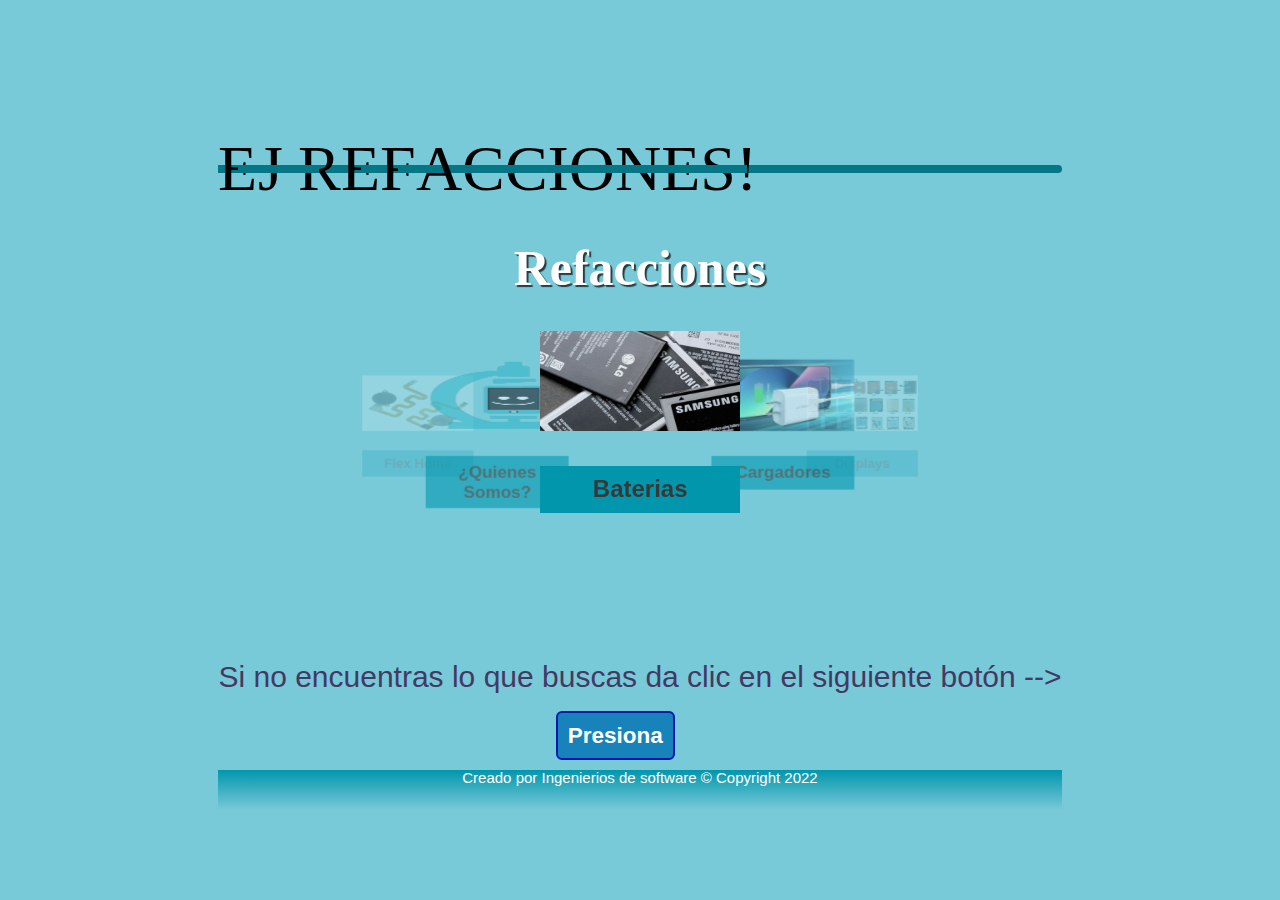
<file: index.html>
<!DOCTYPE html5>
<html lang="es">
    <title>EJ Catalogo Online</title>
<head>
    <meta charset="UTF-8">
    <meta http-equiv="X-UA-Compatible" content="IE=edge">
    <meta name="viewport" content="width=device-width, initial-scale=1.0">
    <title>Document</title>
    <link rel="stylesheet" href="https://cdnjs.cloudflare.com/ajax/libs/materialize/1.0.0/css/materialize.min.css">
    <link rel="stylesheet" href="./CSS/app.css">
</head>
<header>
    
    <h1 role="img" aria-label="EJ REFACCIONES"><span class="letter">E</span><span class="letter">J</span><span class="letter rev"> </span><span class="letter rev">R</span><span class="letter">E</span><span class="letter">F</span><span class="letter rev">A</span>C</span><span class="letter rev">C</span>I</span>O</span>N</span>E</span>S</span><span class="letter rev">!</span>
    </h1>
    </h1>
    </h1>
  </header>

<body>
 <header>
    
    <div class="container">
        <div class="row">
            <div class="col s12">
                <div class="carousel center-align">
                    <h2 class="subtitulo">Refacciones</h2>
                    <div class="carousel-item">     
                        <img src="./images/baterias.jpg" alt="Baterias">
                        <a href="/Baterias.html"> <h2>Baterias</h2> </a>
                    </div>
                    <div class="carousel-item">
                        <img src="./images/cargadores.jpeg" alt="Cargadores">
                        <a href="/cargadores.html"> <h2>Cargadores</h2> </a>
                    </div>
                    <div class="carousel-item">
                        <img src="./images/Displays.jpg" alt="Display">
                        <a href="/displays.html"> <h2>Displays</h2> </a>
                    </div>
                    <div class="carousel-item">
                        <img src="./images/centrosdecarga.jpeg" alt="Centros de carga">
                        <a href="/CentroDeCarga.html"> <h2>Centros de carga</h2> </a>                  
                    </div>
                    <div class="carousel-item">
                        <img src="./images/flex.webp" alt="FlexHome">
                        <a href="/flexHome.html"> <h2>Flex Home</h2> </a>    
                    </div>
                    <div class="carousel-item">
                        <img src="./images/logo.png" alt="Detalles Empresa">
                        <a href="/detallesEmpresa.html"> <h2>¿Quienes Somos?</h2> </a> 
                    </div>
                </div>
            </div>
        </div>
    </div>

    <h3> Si no encuentras lo que buscas da clic en el siguiente botón --></h3>
    <a href="/Formulario.html"> <button>Presiona</button> </a> 

    <div id="footer">
        <h5>Creado por Ingenierios de software &copy; Copyright 2022</h5>
    </div>

    <script src="https://cdnjs.cloudflare.com/ajax/libs/materialize/1.0.0/js/materialize.min.js"></script>
    <script src="./main.js"></script>
</body>
</html>
</file>
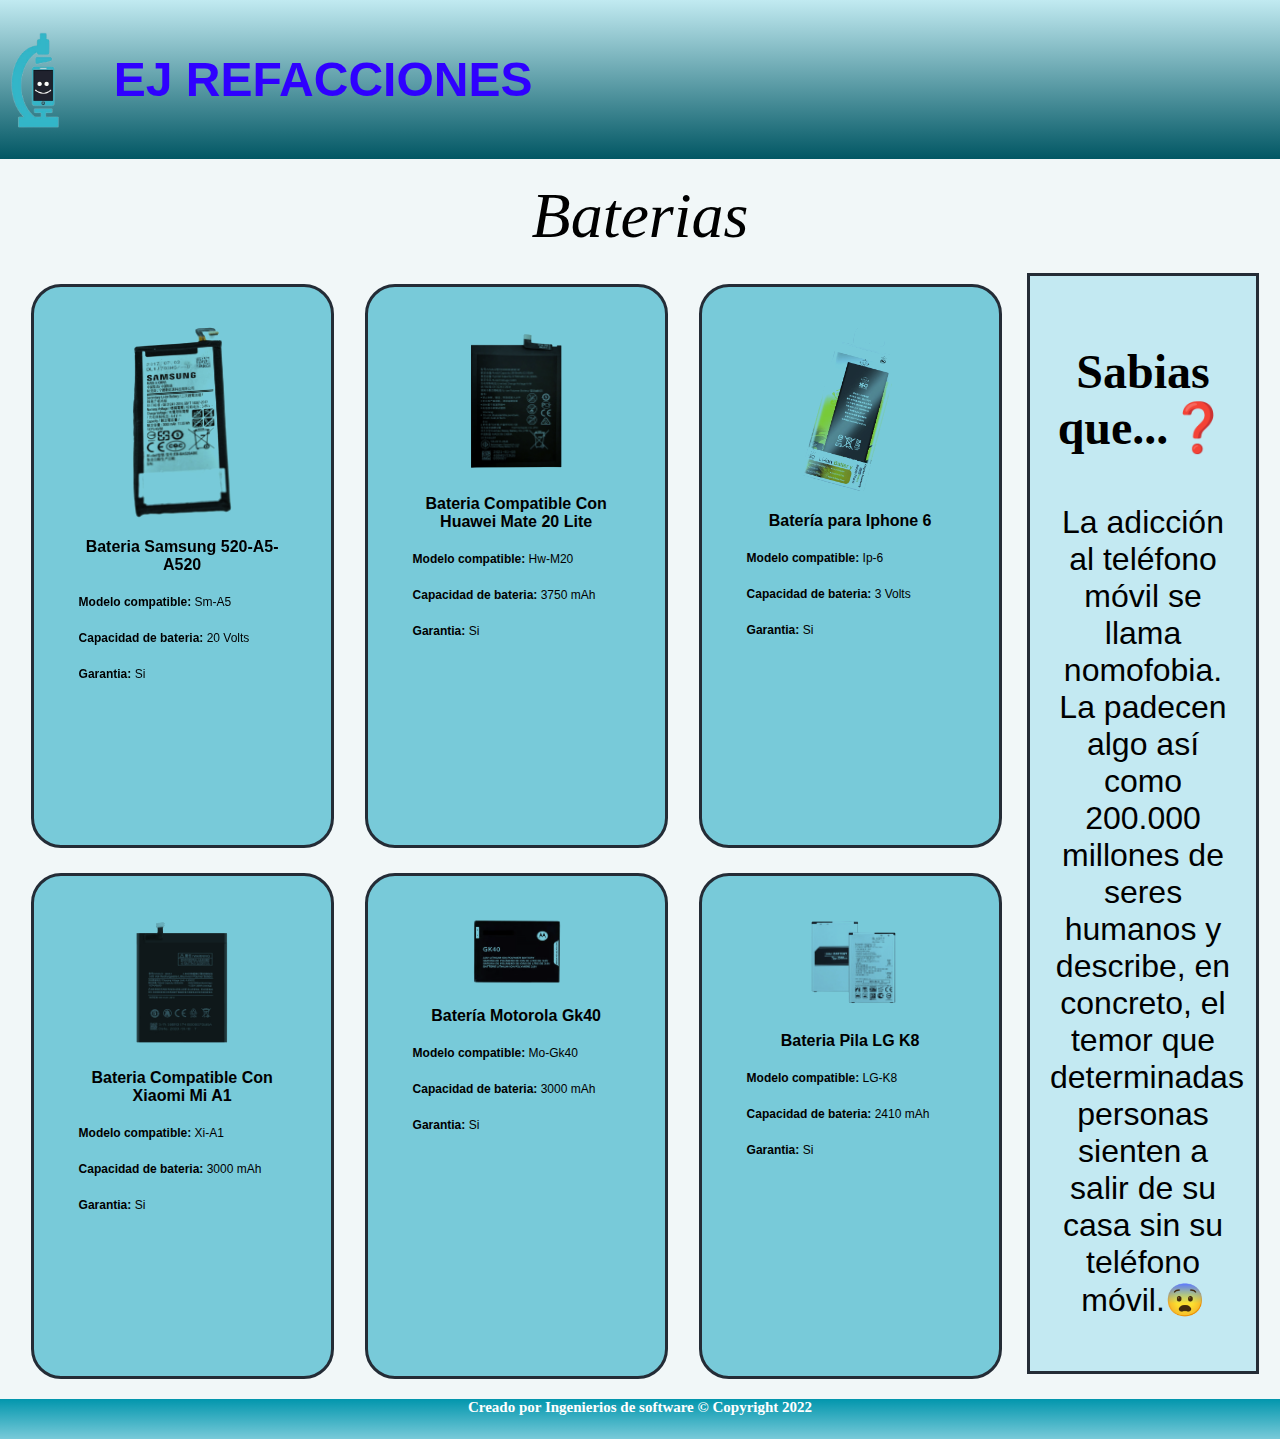
<file: Baterias.html>
<!DOCTYPE html>
<html lang="es">
    <title>Baterias</title>
<head>
    <meta charset="UTF-8">
    <meta http-equiv="X-UA-Compatible" content="IE=edge">
    <meta name="viewport" content="width=device-width, initial-scale=1.0">
    <title>Document</title>
    <link rel="stylesheet" href="./CSS/diseño.css">
    <meta name="viewport" content="widht=device-width, user-scalabre=no, initial-scale=1.0, maximum-scale=1.0, minimum-scale=1.0">
</head>
<body>
    <header>
        <a href="/index.html" class="logo">
            <img src="./images/logo.png" alt="">
            <h1 class="titulo">EJ REFACCIONES</h1>
        </a>
    </header>
       
    <div class="seccion">Baterias</div>
    <div class="contenido">
        <div class="lista">
            <div class="bloques">
                <div class="capsula-imagen">
                    <img class="quitar-fondo" src="./images/samsung/BateriaSamsung.jpg" alt="">
                    <h3> Bateria Samsung 520-A5-A520</h3>
                </div>
                
                <p><b>Modelo compatible:</b> Sm-A5</p>
                <p><b>Capacidad de bateria:</b> 20 Volts</p>
                <p><b>Garantia:</b> Si</p>
            </div>
            
            <div class="bloques">
                <div class="capsula-imagen">
                    <img class="quitar-fondo" src="./images/huawei/BateriaHuawei.webp" alt="">
                    <h3> Bateria Compatible Con Huawei Mate 20 Lite</h3>
                </div>
                
                <p><b>Modelo compatible:</b> Hw-M20</p>
                <p><b>Capacidad de bateria:</b> 3750 mAh</p>
                <p><b>Garantia:</b> Si</p>
            </div>

            <div class="bloques">
                <div class="capsula-imagen">
                    <img class="quitar-fondo" src="./images/iphone/BateriaIphone.jpg" alt="">
                    <h3> Batería para Iphone 6</h3>
                </div>
                
                <p><b>Modelo compatible:</b> Ip-6</p>
                <p><b>Capacidad de bateria:</b> 3 Volts</p>
                <p><b>Garantia:</b> Si</p>
            </div>

            <div class="bloques">
                <div class="capsula-imagen">
                    <img class="quitar-fondo" src="./images/Xiaomi/BateriaXiaomi.webp" alt="">
                    <h3> Bateria Compatible Con Xiaomi Mi A1</h3>
                </div>
                
                <p><b>Modelo compatible:</b> Xi-A1</p>
                <p><b>Capacidad de bateria:</b> 3000 mAh</p>
                <p><b>Garantia:</b> Si</p>
            </div>

            <div class="bloques">
                <div class="capsula-imagen">
                    <img class="quitar-fondo" src="./images/Motorola/BateriaMotorola.webp" alt="">
                    <h3> Batería Motorola Gk40</h3>
                </div>
                
                <p><b>Modelo compatible:</b> Mo-Gk40</p>
                <p><b>Capacidad de bateria:</b> 3000 mAh</p>
                <p><b>Garantia:</b> Si</p>
            </div>

            <div class="bloques">
                <div class="capsula-imagen">
                    <img class="quitar-fondo" src="./images/LG/BateriaLG.webp" alt="">
                    <h3> Bateria Pila LG K8</h3>
                </div>
                
                <p><b>Modelo compatible:</b> LG-K8</p>
                <p><b>Capacidad de bateria:</b> 2410 mAh</p>
                <p><b>Garantia:</b> Si</p>
            </div>
            
        </div>

        
        <div class="recomendaciones">
            <h3>Sabias que...❓</h3>
            <p> La adicción al teléfono móvil se llama nomofobia. La padecen algo así como 200.000 millones de seres humanos y describe, en concreto, el temor que determinadas personas sienten a salir de su casa sin su teléfono móvil.😨</p>
        </div>
    </div>
    
    <div id="footer">
        <h5>Creado por Ingenierios de software &copy; Copyright 2022</h5>
    </div>
    
</body>
</html>
</file>
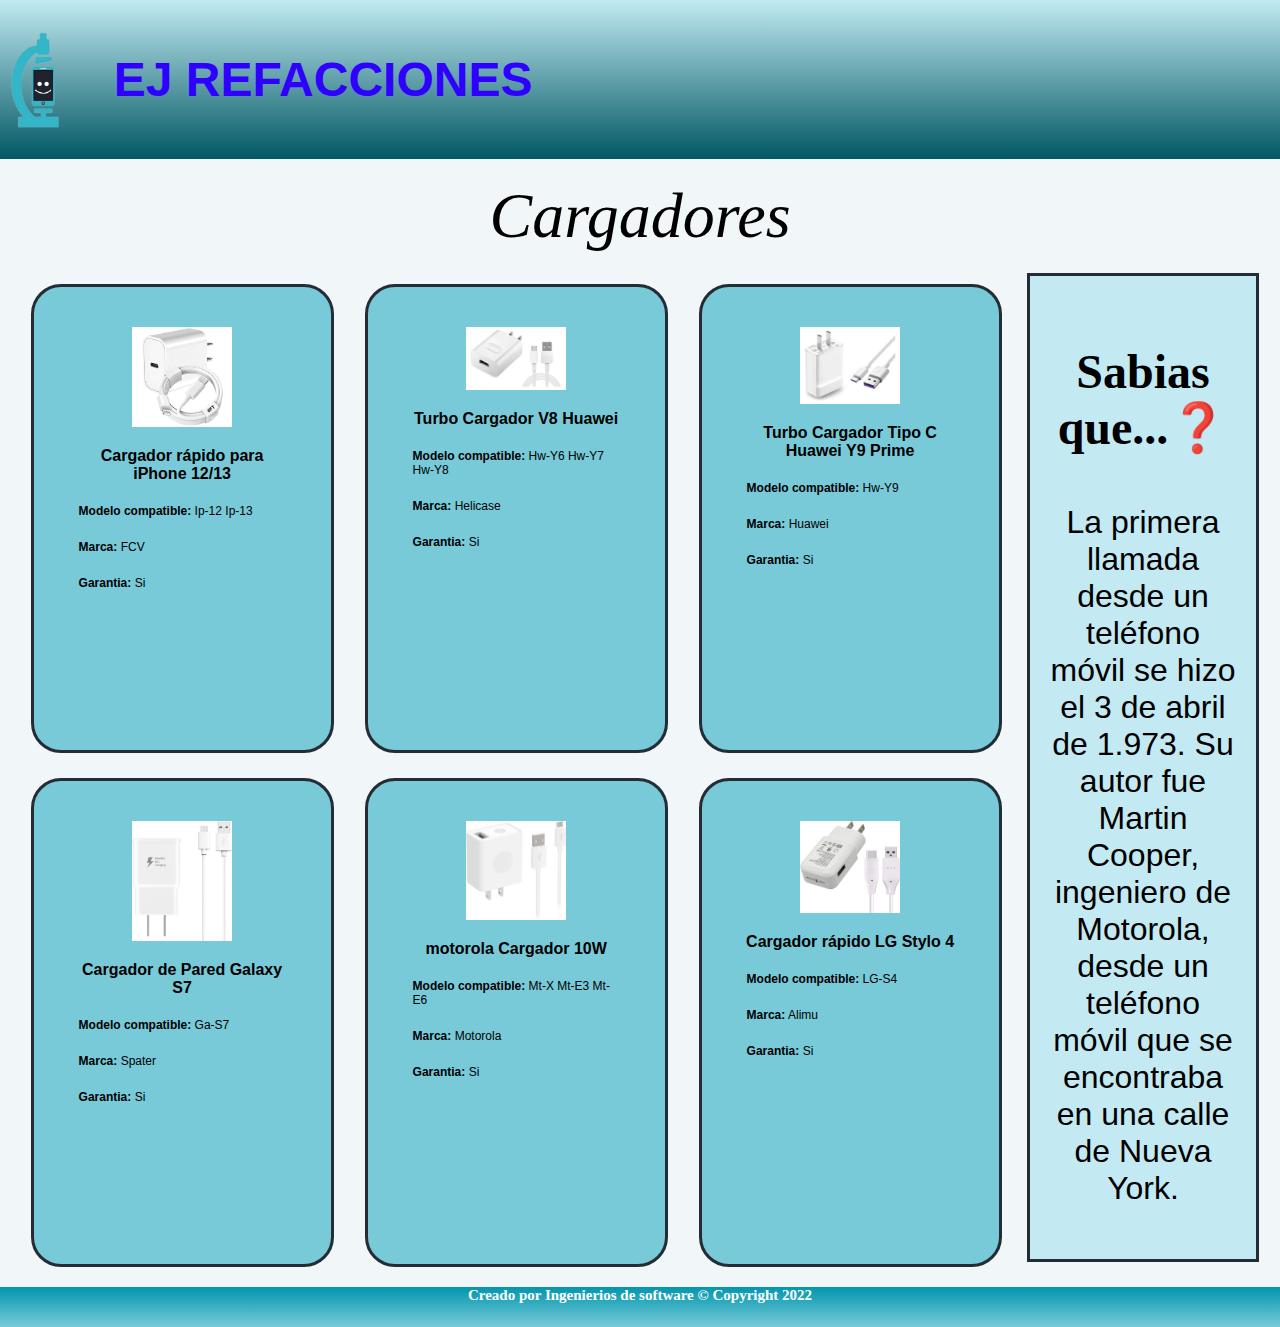
<file: cargadores.html>
<!DOCTYPE html>
<html lang="es">
    <title>EJ Catalogo Online</title>
<head>
    <meta charset="UTF-8">
    <meta http-equiv="X-UA-Compatible" content="IE=edge">
    <meta name="viewport" content="width=device-width, initial-scale=1.0">
    <title>Document</title>
    <link rel="stylesheet" href="./CSS/diseño.css">
    <meta name="viewport" content="widht=device-width, user-scalabre=no, initial-scale=1.0, maximum-scale=1.0, minimum-scale=1.0">

</head>
<body>
    <header>
        <a href="/index.html" class="logo">
            <img src="./images/logo.png" alt="">
            <h1 class="titulo">EJ REFACCIONES</h1>
        </a>
    </header>
     
    <div class="seccion">Cargadores</div>
    <div class="contenido">
        <div class="lista">
            <div class="bloques">
                <div class="capsula-imagen">
                    <img src="./images/iphone/cargadorIphone.jpg" alt="">
                    <h3>Cargador rápido para iPhone 12/13</h3>
                </div>
                
                <p><b>Modelo compatible:</b> Ip-12 Ip-13</p>
                <p><b>Marca:</b> FCV</p>
                <p><b>Garantia:</b> Si</p>
            </div>
            
            <div class="bloques">
                <div class="capsula-imagen">
                    <img src="./images/huawei/CargadorHuawei.webp" alt="">
                    <h3>Turbo Cargador V8 Huawei</h3>
                </div>
                <p><b>Modelo compatible:</b> Hw-Y6 Hw-Y7 Hw-Y8</p>
                <p><b>Marca:</b> Helicase</p>
                <p><b>Garantia:</b> Si</p>
            </div>

            <div class="bloques">
                <div class="capsula-imagen">
                    <img src="./images/huawei/CargadorHuawei1.webp" alt="">
                    <h3>Turbo Cargador Tipo C Huawei Y9 Prime</h3>
                </div>
                <p><b>Modelo compatible:</b> Hw-Y9</p>
                <p><b>Marca:</b> Huawei</p>
                <p><b>Garantia:</b> Si</p>
            </div>

            <div class="bloques">
                <div class="capsula-imagen">
                    <img src="./images/samsung/CargadorSamsung.jpg" alt="">
                    <h3>Cargador de Pared Galaxy S7</h3>
                </div>
                <p><b>Modelo compatible:</b> Ga-S7</p>
                <p><b>Marca:</b> Spater</p>
                <p><b>Garantia:</b> Si</p>
            </div>

            <div class="bloques">
                <div class="capsula-imagen">
                    <img src="./images/Motorola/CargadorMotorola.jpg" alt="">
                    <h3>motorola Cargador 10W</h3>
                </div>
                <p><b>Modelo compatible:</b> Mt-X Mt-E3 Mt-E6</p>
                <p><b>Marca:</b> Motorola</p>
                <p><b>Garantia:</b> Si</p>
            </div>

            <div class="bloques">
                <div class="capsula-imagen">
                    <img src="./images/LG/CargadorLG.jpg" alt="">
                    <h3>Cargador rápido LG Stylo 4</h3>
                </div>
                <p><b>Modelo compatible:</b> LG-S4</p>
                <p><b>Marca:</b> Alimu</p>
                <p><b>Garantia:</b> Si</p>
            </div>
            
        </div>

        
        <div class="recomendaciones">
            <h3>Sabias que...❓</h3>
            <p> La primera llamada desde un teléfono móvil se hizo el 3 de abril de 1.973. Su autor fue Martin Cooper, ingeniero de Motorola, desde un teléfono móvil que se encontraba en una calle de Nueva York.</p>
        </div>
    </div>
    
    <div id="footer">
        <h5>Creado por Ingenierios de software &copy; Copyright 2022</h5>
    </div>
    
</body>
</html>
</file>
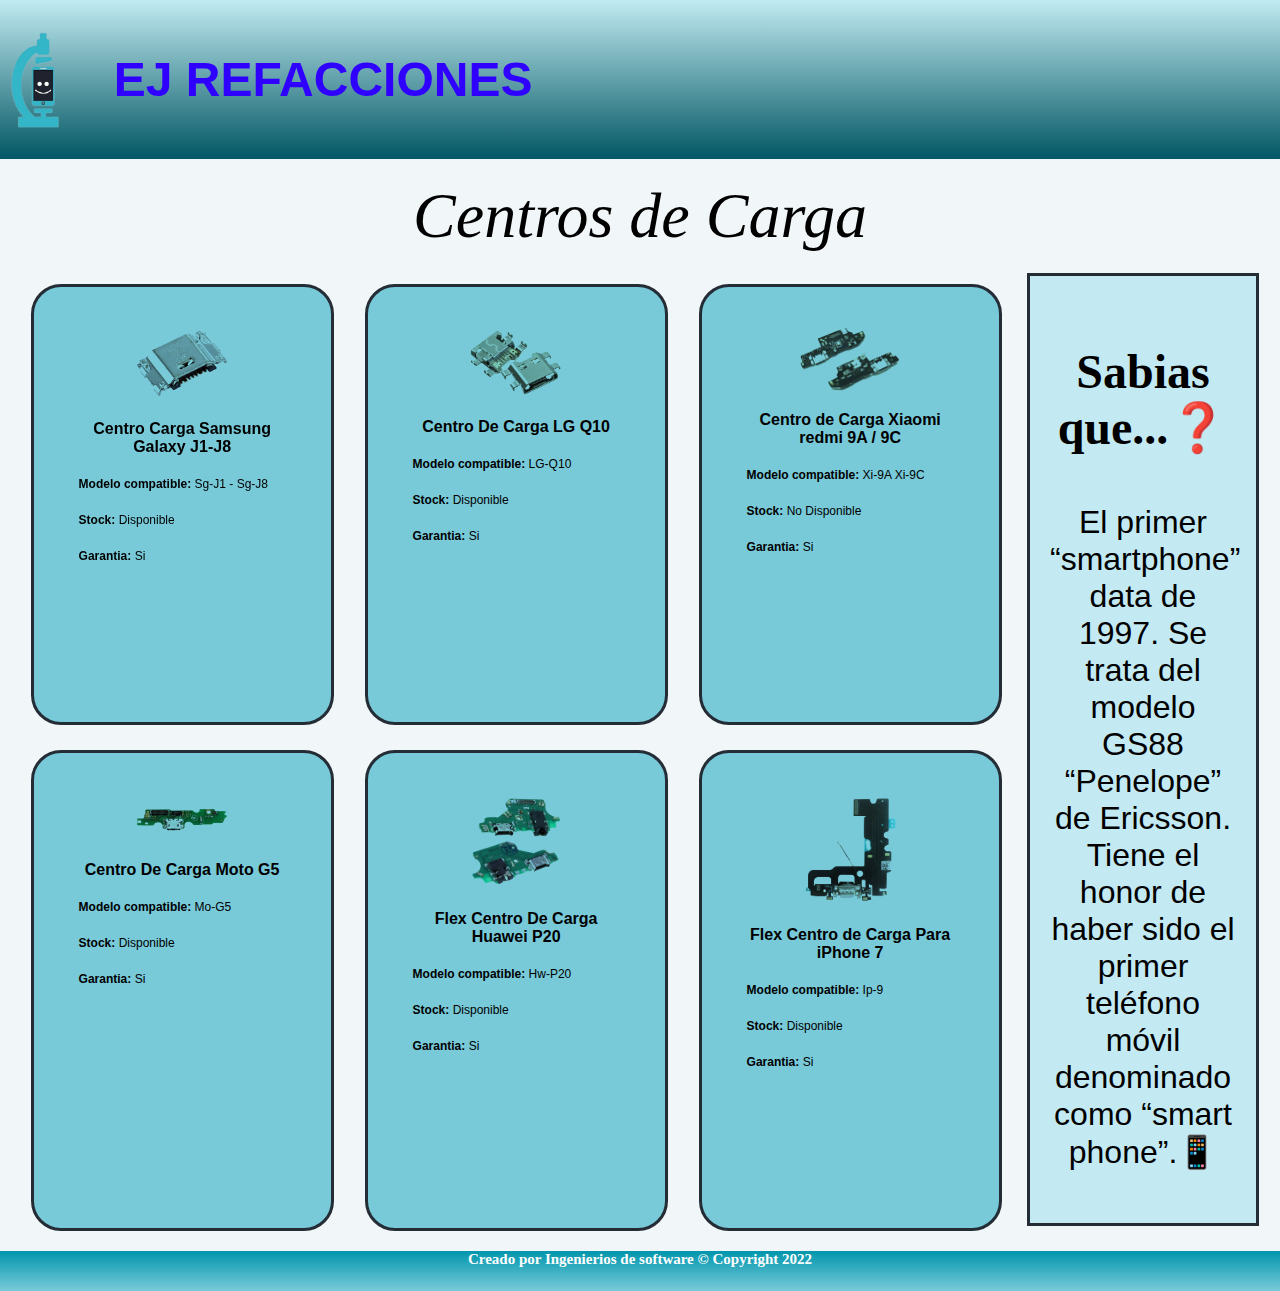
<file: CentroDeCarga.html>
<!DOCTYPE html>
<html lang="es">
    <title>Centro de carga</title>
<head>
    <meta charset="UTF-8">
    <meta http-equiv="X-UA-Compatible" content="IE=edge">
    <meta name="viewport" content="width=device-width, initial-scale=1.0">
    <title>Document</title>
    <link rel="stylesheet" href="./CSS/diseño.css">
    <meta name="viewport" content="widht=device-width, user-scalabre=no, initial-scale=1.0, maximum-scale=1.0, minimum-scale=1.0">

</head>
<body>
    <header>
        <a href="/index.html" class="logo">
            <img src="./images/logo.png" alt="">
            <h1 class="titulo">EJ REFACCIONES</h1>
        </a>
    </header>
    
    <div class="seccion">Centros de Carga</div>
    <div class="contenido">
        <div class="lista">
            <div class="bloques">
                <div class="capsula-imagen">
                    <img class="quitar-fondo" src="./images/samsung/CentrodeCargaSamsung.webp" alt="">
                    <h3>Centro Carga Samsung Galaxy J1-J8</h3>
                </div>
                
                <p><b>Modelo compatible:</b> Sg-J1 - Sg-J8</p>
                <p><b>Stock:</b> Disponible</p>
                <p><b>Garantia:</b> Si</p>
            </div>
            
            <div class="bloques">
                <div class="capsula-imagen">
                    <img class="quitar-fondo" src="./images/LG/CentroDeCargaLG.webp" alt="">
                    <h3>Centro De Carga LG Q10</h3>
                </div>
                <p><b>Modelo compatible:</b> LG-Q10</p>
                <p><b>Stock:</b> Disponible</p>
                <p><b>Garantia:</b> Si</p>
            </div>

            <div class="bloques">
                <div class="capsula-imagen">
                    <img class="quitar-fondo" src="./images/Xiaomi/CentroDeCargaXiaomi.jpg" alt="">
                    <h3>Centro de Carga Xiaomi redmi 9A / 9C</h3>
                </div>
                <p><b>Modelo compatible:</b> Xi-9A Xi-9C</p>
                <p><b>Stock:</b> No Disponible</p>
                <p><b>Garantia:</b> Si</p>
            </div>
            <div class="bloques">
                <div class="capsula-imagen">
                    <img class="quitar-fondo" src="./images/Motorola/CentroDeCargaMotorola.webp" alt="">
                    <h3>Centro De Carga Moto G5</h3>
                </div>
                <p><b>Modelo compatible:</b> Mo-G5</p>
                <p><b>Stock:</b> Disponible</p>
                <p><b>Garantia:</b> Si</p>
            </div>
            <div class="bloques">
                <div class="capsula-imagen">
                    <img class="quitar-fondo" src="./images/huawei/CentroDeCargaHuawei.webp" alt="">
                    <h3>Flex Centro De Carga Huawei P20</h3>
                </div>
                <p><b>Modelo compatible:</b> Hw-P20</p>
                <p><b>Stock:</b> Disponible</p>
                <p><b>Garantia:</b> Si</p>
            </div>
            
            <div class="bloques">
                <div class="capsula-imagen">
                    <img class="quitar-fondo" src="./images/iphone/CentroDeCargaIphone.webp" alt="">
                    <h3>Flex Centro de Carga Para iPhone 7</h3>
                </div>
                <p><b>Modelo compatible:</b> Ip-9</p>
                <p><b>Stock:</b> Disponible</p>
                <p><b>Garantia:</b> Si</p>
            </div>
            
        </div>

        
        <div class="recomendaciones">
            <h3>Sabias que...❓</h3>
            <p> El primer “smartphone” data de 1997. Se trata del modelo GS88 “Penelope” de Ericsson. Tiene el honor de haber sido el primer teléfono móvil denominado como “smart phone”.📱</p>
        </div>
    </div>
    
    <div id="footer">
        <h5>Creado por Ingenierios de software &copy; Copyright 2022</h5>
    </div>
    
</body>
</html>
</file>
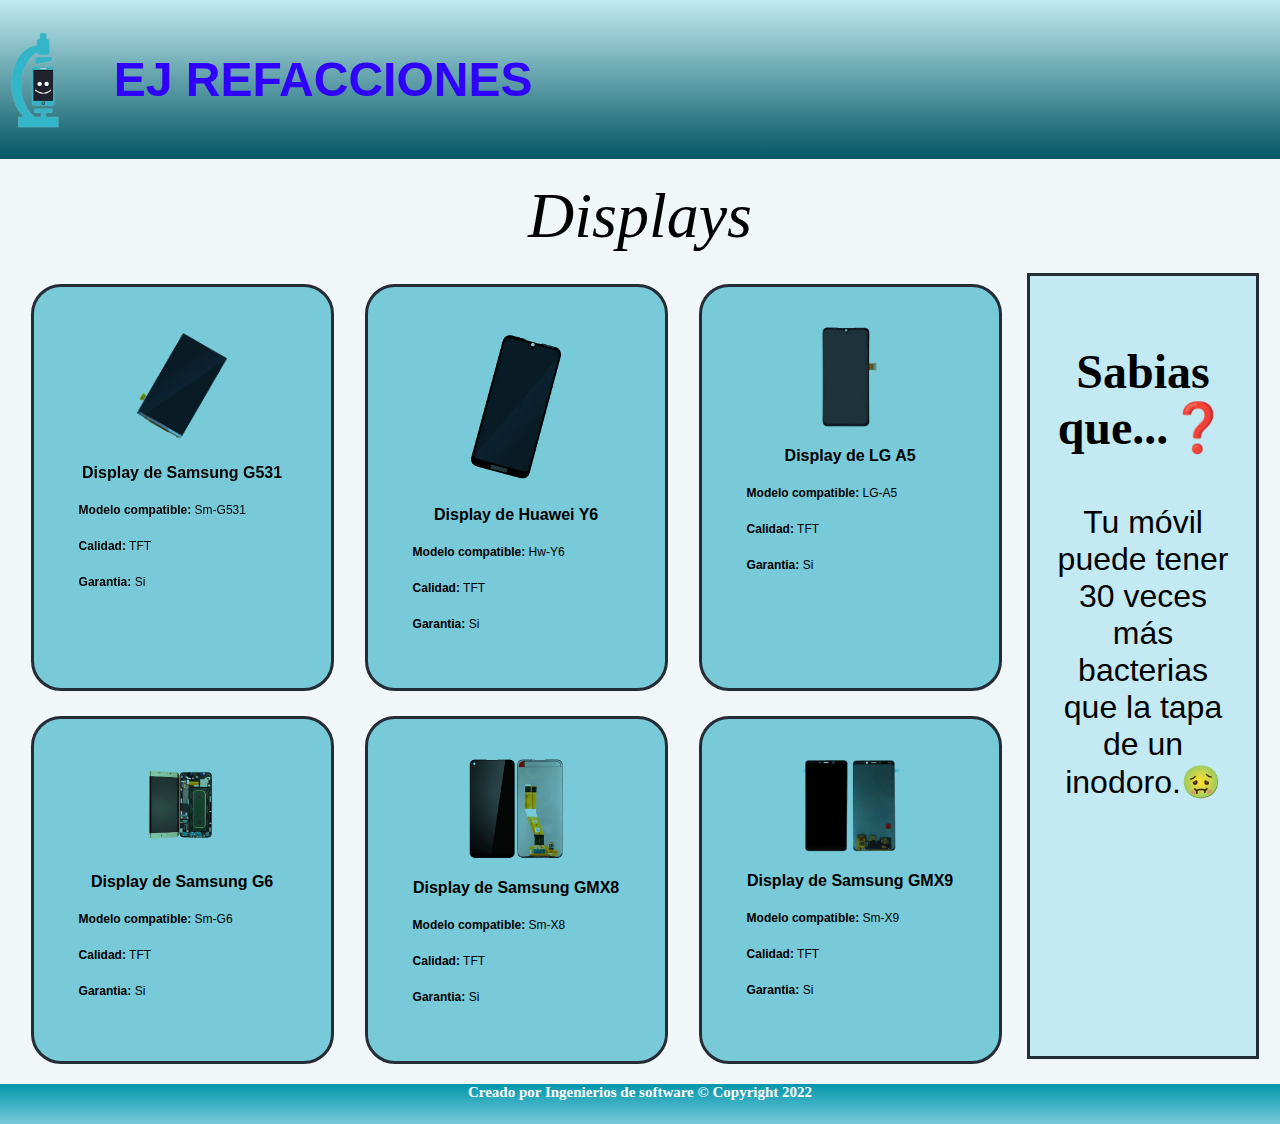
<file: displays.html>
<!DOCTYPE html>
<html lang="es">
    <title>Display</title>
<head>
    <meta charset="UTF-8">
    <meta http-equiv="X-UA-Compatible" content="IE=edge">
    <meta name="viewport" content="width=device-width, initial-scale=1.0">
    <title>Document</title>
    <link rel="stylesheet" href="./CSS/diseño.css">
    <meta name="viewport" content="widht=device-width, user-scalabre=no, initial-scale=1.0, maximum-scale=1.0, minimum-scale=1.0">

</head>
<body>
    <header>
        <a href="/index.html" class="logo">
            <img src="./images/logo.png" alt="">
            <h1 class="titulo">EJ REFACCIONES</h1>
        </a>
    </header>
      
    <div class="seccion">Displays</div>
    <div class="contenido">
        <div class="lista">
            <div class="bloques">
                <div class="capsula-imagen">
                    <img class="quitar-fondo" src="./images/samsung/display.webp" alt="">
                    <h3>Display de Samsung G531</h3>
                </div>
                
                <p><b>Modelo compatible:</b> Sm-G531</p>
                <p><b>Calidad:</b> TFT</p>
                <p><b>Garantia:</b> Si</p>
            </div>
            
            <div class="bloques">
                <div class="capsula-imagen">
                    <img class="quitar-fondo" src="./images/huawei/displayHuawei.webp" alt="">
                    <h3>Display de Huawei Y6</h3>
                </div>
                <p><b>Modelo compatible:</b> Hw-Y6</p>
                <p><b>Calidad:</b> TFT</p>
                <p><b>Garantia:</b> Si</p>
            </div>

            <div class="bloques">
                <div class="capsula-imagen">
                    <img class="quitar-fondo" src="./images/LG/displayLG.jpg" alt="">
                    <h3>Display de LG A5</h3>
                </div>
                <p><b>Modelo compatible:</b> LG-A5</p>
                <p><b>Calidad:</b> TFT</p>
                <p><b>Garantia:</b> Si</p>
            </div>
            <div class="bloques">
                <div class="capsula-imagen">
                    <img class="quitar-fondo" src="./images/samsung/display3.jpg" alt="">
                    <h3>Display de Samsung G6</h3>
                </div>
                <p><b>Modelo compatible:</b> Sm-G6</p>
                <p><b>Calidad:</b> TFT</p>
                <p><b>Garantia:</b> Si</p>
            </div>
            <div class="bloques">
                <div class="capsula-imagen">
                    <img class="quitar-fondo" src="./images/samsung/display2.webp" alt="">
                    <h3>Display de Samsung GMX8</h3>
                </div>
                <p><b>Modelo compatible:</b> Sm-X8</p>
                <p><b>Calidad:</b> TFT</p>
                <p><b>Garantia:</b> Si</p>
            </div>
            
            <div class="bloques">
                <div class="capsula-imagen">
                    <img class="quitar-fondo" src="./images/samsung/Display4.jpg" alt="">
                    <h3>Display de Samsung GMX9</h3>
                </div>
                <p><b>Modelo compatible:</b> Sm-X9</p>
                <p><b>Calidad:</b> TFT</p>
                <p><b>Garantia:</b> Si</p>
            </div>
            
        </div>

        
        <div class="recomendaciones">
            <h3>Sabias que...❓</h3>
            <p> Tu móvil puede tener 30 veces más bacterias que la tapa de un inodoro.🤢</p>
        </div>
    </div>
    
    <div id="footer">
        <h5>Creado por Ingenierios de software &copy; Copyright 2022</h5>
    </div>
    
</body>
</html>
</file>
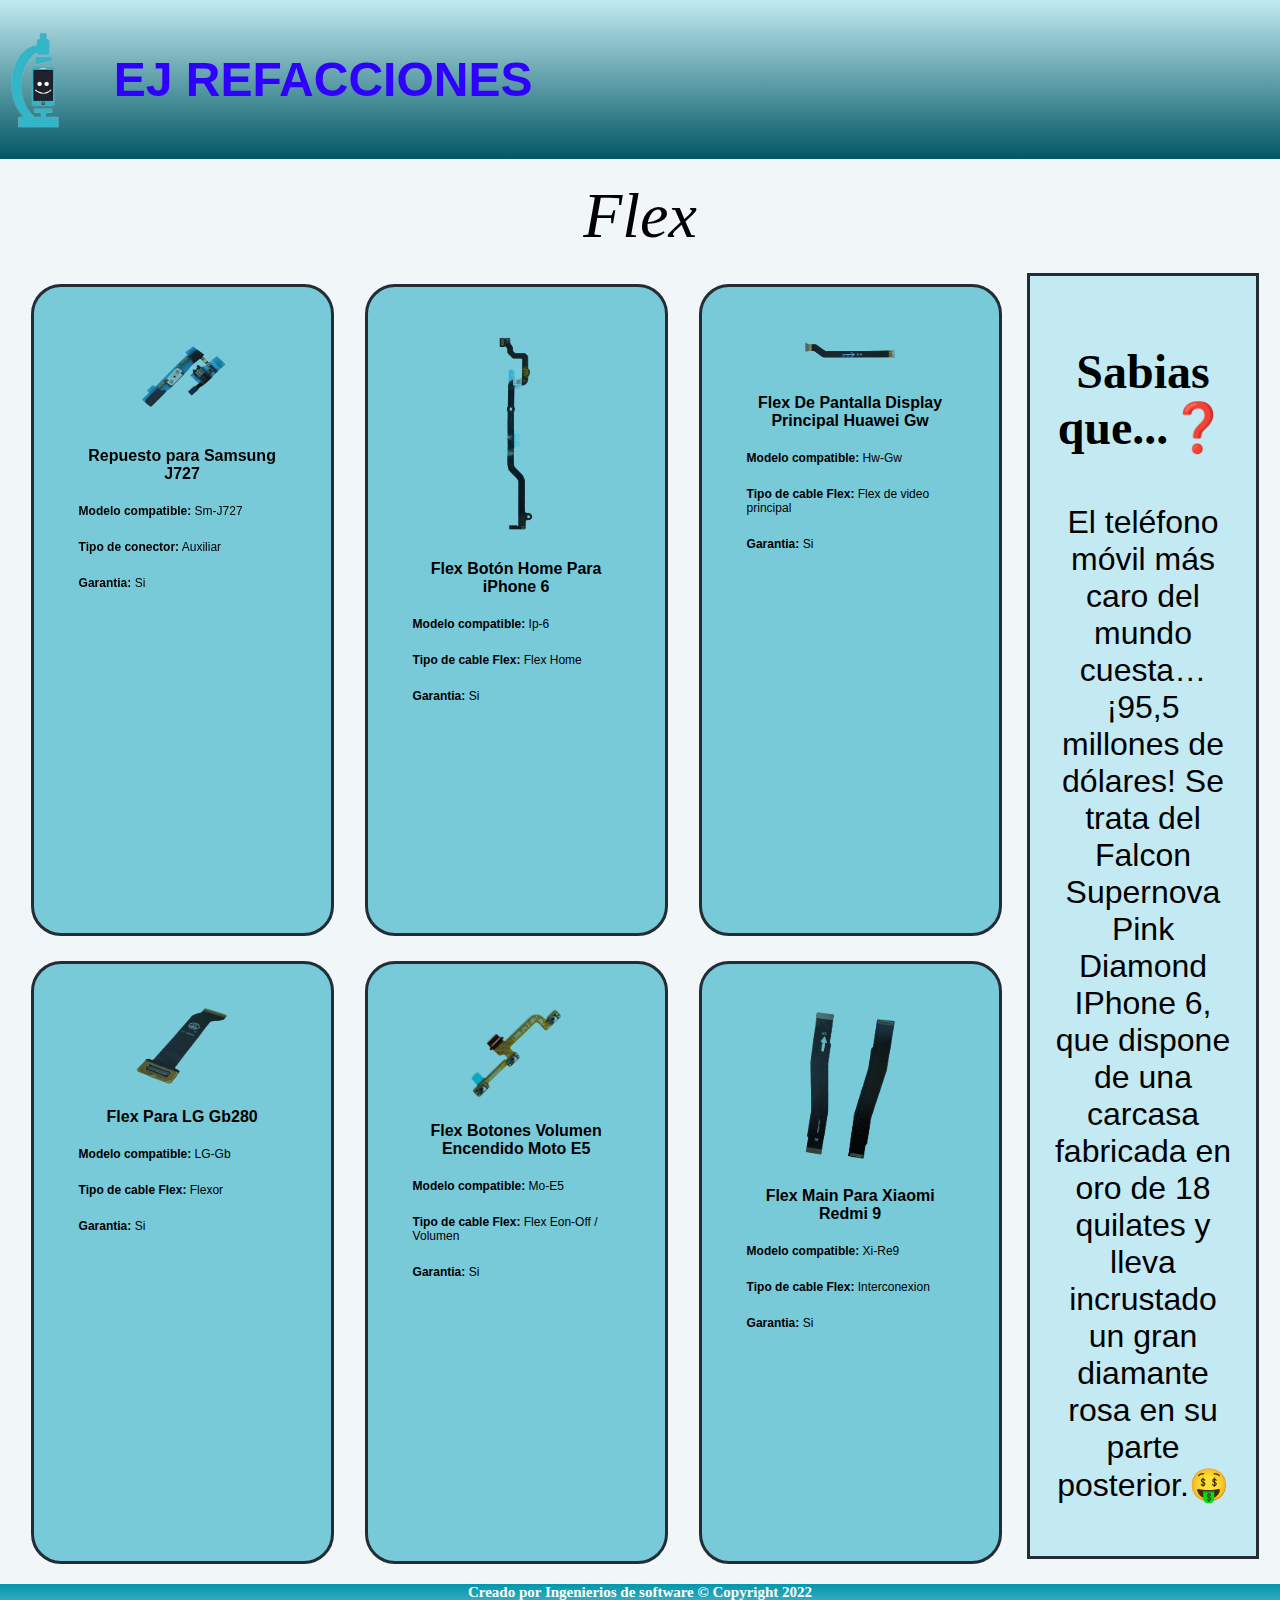
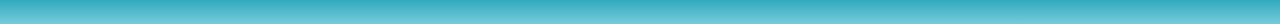
<file: flexHome.html>
<!DOCTYPE html>
<html lang="es">
    <title>FlexHome</title>
<head>
    <meta charset="UTF-8">
    <meta http-equiv="X-UA-Compatible" content="IE=edge">
    <meta name="viewport" content="width=device-width, initial-scale=1.0">
    <title>Document</title>
    <link rel="stylesheet" href="./CSS/diseño.css">
    <meta name="viewport" content="widht=device-width, user-scalabre=no, initial-scale=1.0, maximum-scale=1.0, minimum-scale=1.0">

</head>
<body>
    <header>
        <a href="/index.html" class="logo">
            <img src="./images/logo.png" alt="">
            <h1 class="titulo">EJ REFACCIONES</h1>
        </a>
    </header>
    <div class="seccion">Flex</div>
    <div class="contenido">
        <div class="lista">
            <div class="bloques">
                <div class="capsula-imagen">
                    <img class="quitar-fondo" src="./images/samsung/flexSamsung.jpg" alt="">
                    <h3>Repuesto para Samsung J727</h3>
                </div>
                
                <p><b>Modelo compatible:</b> Sm-J727</p>
                <p><b>Tipo de conector:</b> Auxiliar</p>
                <p><b>Garantia:</b> Si</p>
            </div>
            
            <div class="bloques">
                <div class="capsula-imagen">
                    <img class="quitar-fondo" src="./images/iphone/flexIphone.webp" alt="">
                    <h3>Flex Botón Home Para iPhone 6</h3>
                </div>
                <p><b>Modelo compatible:</b> Ip-6</p>
                <p><b>Tipo de cable Flex:</b> Flex Home</p>
                <p><b>Garantia:</b> Si</p>
            </div>

            <div class="bloques">
                <div class="capsula-imagen">
                    <img class="quitar-fondo" src="./images/huawei/Huawei.webp" alt="">
                    <h3>Flex De Pantalla Display Principal Huawei Gw</h3>
                </div>
                <p><b>Modelo compatible:</b> Hw-Gw</p>
                <p><b>Tipo de cable Flex:</b> Flex de video principal</p>
                <p><b>Garantia:</b> Si</p>
            </div>
            <div class="bloques">
                <div class="capsula-imagen">
                    <img class="quitar-fondo" src="./images/LG/flexLg.webp" alt="">
                    <h3>Flex Para LG Gb280</h3>
                </div>
                <p><b>Modelo compatible:</b> LG-Gb</p>
                <p><b>Tipo de cable Flex:</b> Flexor</p>
                <p><b>Garantia:</b> Si</p>
            </div>
            <div class="bloques">
                <div class="capsula-imagen">
                    <img class="quitar-fondo" src="./images/Motorola/flexMoto.webp" alt="">
                    <h3>Flex Botones Volumen Encendido Moto E5</h3>
                </div>
                <p><b>Modelo compatible:</b> Mo-E5</p>
                <p><b>Tipo de cable Flex:</b> Flex Eon-Off / Volumen</p>
                <p><b>Garantia:</b> Si</p>
            </div>
            
            <div class="bloques">
                <div class="capsula-imagen">
                    <img class="quitar-fondo" src="./images/Xiaomi/flexXiaomi.webp" alt="">
                    <h3>Flex Main Para Xiaomi Redmi 9</h3>
                </div>
                <p><b>Modelo compatible:</b> Xi-Re9</p>
                <p><b>Tipo de cable Flex:</b> Interconexion</p>
                <p><b>Garantia:</b> Si</p>
            </div>
            
        </div>

        
        <div class="recomendaciones">
            <h3>Sabias que...❓</h3>
            <p> El teléfono móvil más caro del mundo cuesta… ¡95,5 millones de dólares! Se trata del Falcon Supernova Pink Diamond IPhone 6, que dispone de una carcasa fabricada en oro de 18 quilates y lleva incrustado un gran diamante rosa en su parte posterior.🤑</p>
        </div>
    </div>
    
    <div id="footer">
        <h5>Creado por Ingenierios de software &copy; Copyright 2022</h5>
    </div>
    
</body>
</html>
</file>
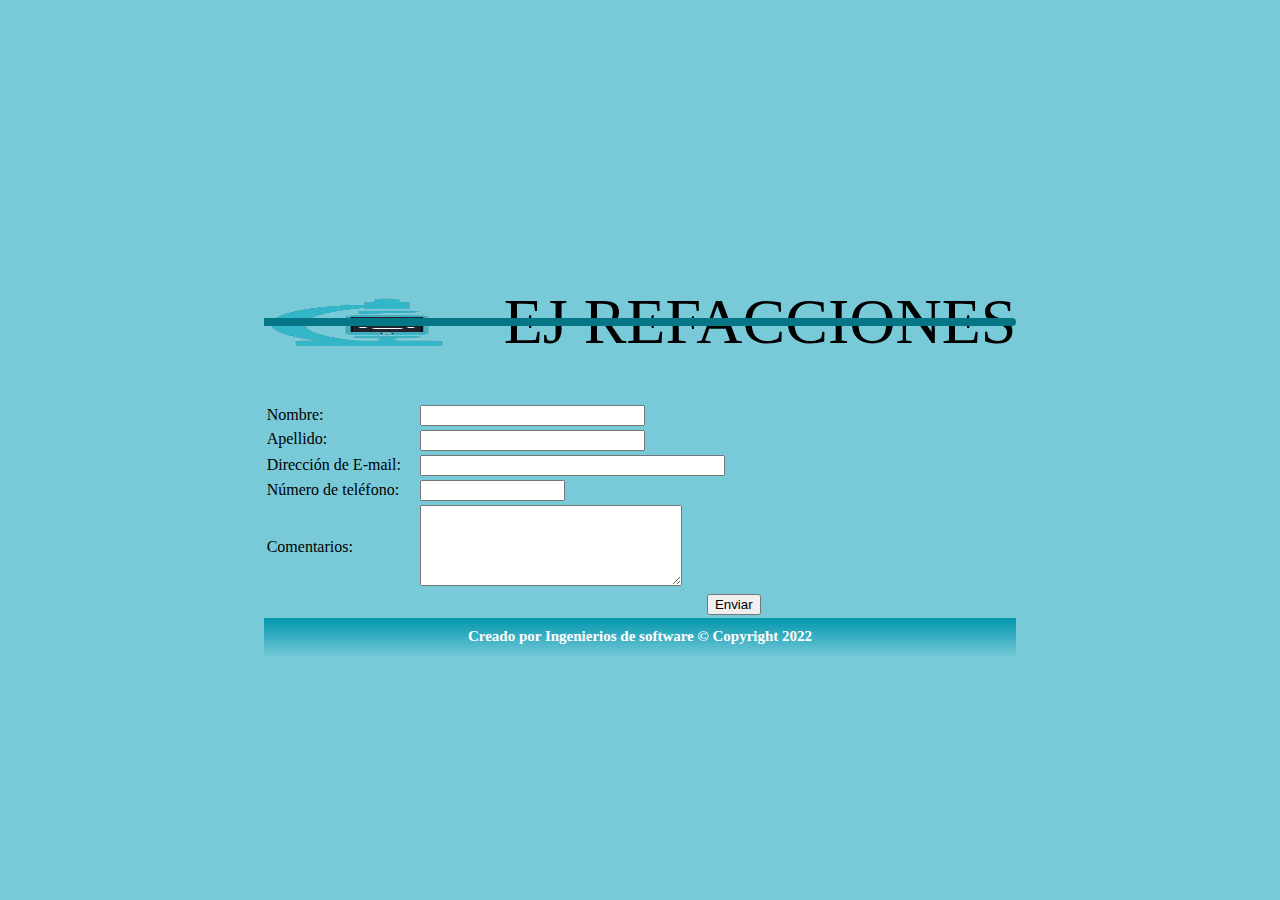
<file: Formulario.html>
<!DOCTYPE html>
<html lang="es">
    <title>Formulario</title>
<head>
    <meta charset="UTF-8">
    <meta http-equiv="X-UA-Compatible" content="IE=edge">
    <meta name="viewport" content="width=device-width, initial-scale=1.0">
    <title>Document</title>
    <link rel="stylesheet" href="./CSS/app.css">
    <meta name="viewport" content="widht=device-width, user-scalabre=no, initial-scale=1.0, maximum-scale=1.0, minimum-scale=1.0">

</head>
<body>
    <header>
        <a href="/index.html" class="logo">
            <img src="./images/logo.png" alt="">
            <h1 class="titulo">EJ REFACCIONES</h1>
        </a>
    </header>
    
    <form action="https://formsubmit.co/your@email.com" method="POST" />
        <table width="500px">
        <tr>
        <td>
        <label for="primernombre">Nombre: </label>
        </td>
        <td>
        <input type="text" name="primernombre" maxlength="50" size="25">
        </td>
        </tr>
        <tr>
        <td valign="top"">
        <label for="last_name">Apellido: </label>
        </td>
        <td>
        <input type="text" name="last_name" maxlength="50" size="25">
        </td>
        </tr>
        <tr>
        <td>
        <label for="email">Dirección de E-mail: </label>
        </td>
        <td>
        <input type="text" name="email" maxlength="80" size="35">
        </td>
        </tr>
        <tr>
        <td>
        <label for="telephone">Número de teléfono:</label>
        </td>
        <td>
        <input type="text" name="telephone" maxlength="25" size="15">
        </td>
        </tr>
        <tr>
        <td>
        <label for="comments">Comentarios: </label>
        </td>
        <td>
        <textarea name="comments" maxlength="500" cols="30" rows="5"></textarea>
        </td>
        </tr>
        <tr>
        <td colspan="2" style="text-align:right">
        <input type="submit" value="Enviar">
        </td>
        </tr>
        </table>
        </form>
    <div id="footer">
        <h5>Creado por Ingenierios de software &copy; Copyright 2022</h5>
    </div>
    
</body>
</html>
</file>
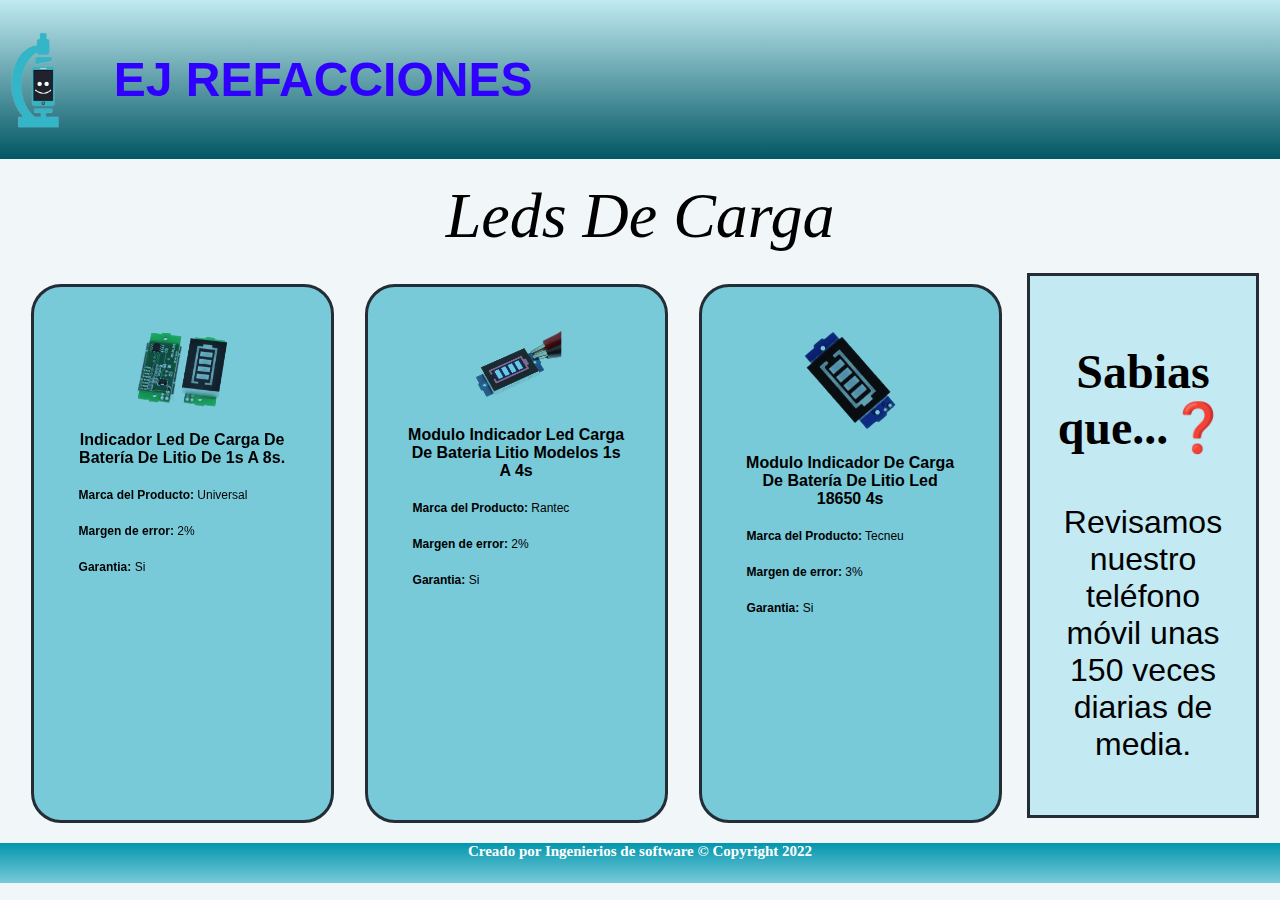
<file: ledsDeCarga.html>
<!DOCTYPE html>
<html lang="es">
    <title>Leds de carga </title>
<head>
    <meta charset="UTF-8">
    <meta http-equiv="X-UA-Compatible" content="IE=edge">
    <meta name="viewport" content="width=device-width, initial-scale=1.0">
    <title>Document</title>
    <link rel="stylesheet" href="./CSS/diseño.css">
    <meta name="viewport" content="widht=device-width, user-scalabre=no, initial-scale=1.0, maximum-scale=1.0, minimum-scale=1.0">

</head>
<body>
    <header>
        <a href="/index.html" class="logo">
            <img src="./images/logo.png" alt="">
            <h1 class="titulo">EJ REFACCIONES</h1>
        </a>
    </header>
    <div class="seccion">Leds De Carga</div>
    <div class="contenido">
        <div class="lista">
            <div class="bloques">
                <div class="capsula-imagen">
                    <img class="quitar-fondo" src="./images/Refacciones/LedDeCarga.webp" alt="">
                    <h3>Indicador Led De Carga De Batería De Litio De 1s A 8s.</h3>
                </div>
                
                <p><b>Marca del Producto:</b> Universal</p>
                <p><b>Margen de error:</b> 2%</p>
                <p><b>Garantia:</b> Si</p>
            </div>
            
            <div class="bloques">
                <div class="capsula-imagen">
                    <img class="quitar-fondo" src="./images/Refacciones/LedDeCarga2.webp" alt="">
                    <h3>Modulo Indicador Led Carga De Bateria Litio Modelos 1s A 4s</h3>
                </div>
                
                <p><b>Marca del Producto:</b> Rantec</p>
                <p><b>Margen de error:</b> 2%</p>
                <p><b>Garantia:</b> Si</p>
            </div>

            <div class="bloques">
                <div class="capsula-imagen">
                    <img class="quitar-fondo" src="./images/Refacciones/LedDeCarga3.webp" alt="">
                    <h3>Modulo Indicador De Carga De Batería De Litio Led 18650 4s</h3>
                </div>
                
                <p><b>Marca del Producto:</b> Tecneu</p>
                <p><b>Margen de error:</b> 3%</p>
                <p><b>Garantia:</b> Si</p>
            </div>
        </div>

        
        <div class="recomendaciones">
            <h3>Sabias que...❓</h3>
            <p> Revisamos nuestro teléfono móvil unas 150 veces diarias de media.</p>
        </div>
    </div>
    
    <div id="footer">
        <h5>Creado por Ingenierios de software &copy; Copyright 2022</h5>
    </div>
    
</body>
</html>
</file>
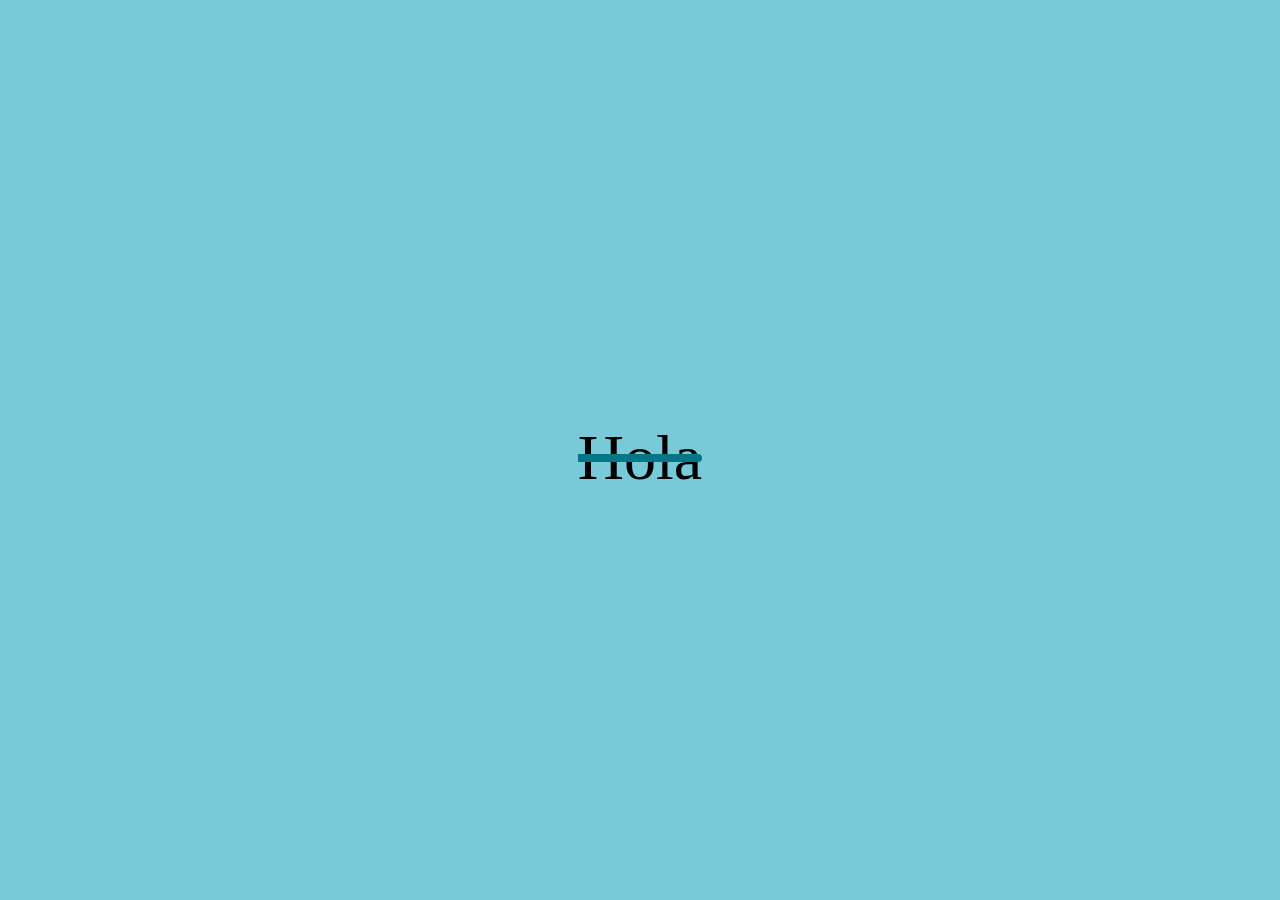
<file: prueba.html>
<!DOCTYPE html5>
<html lang="es">
    <title>EJ Catalogo Online</title>
<head>
    <meta charset="UTF-8">
    <meta http-equiv="X-UA-Compatible" content="IE=edge">
    <meta name="viewport" content="width=device-width, initial-scale=1.0">
    <title>Document</title>
    <link rel="stylesheet" href="https://cdnjs.cloudflare.com/ajax/libs/materialize/1.0.0/css/materialize.min.css">
    <link rel="stylesheet" href="./CSS/app.css">
</head>
<body>

<h1>Hola</h1>
</body>
</html>
</file>
<file: CSS/app.css>
html, body {
    display: grid;
    place-content: center;
    overflow: hidden;
    margin: 0;
    height: 100vh;
    background-color: #78CAD9;
  }

  a {
    text-decoration: none;
    color: black;
}
  #header{
    border-bottom: 1px solid rgb(255, 187, 0);
    color: #222;
    display: block;
    padding: 10px 0;
    text-align: center;
    background-image: -webkit-gradient(linear, left top, left bottom, from(rgb(255, 187, 0)), to(rgb(255, 187, 0)));
    display: flex;
    min-height: 70px;
    justify-content: space-between;
    align-items: center;
  }
  .logo {
    display: flex;
    align-items: center;
}
.logo img {
    height: 50px;
    margin-right: 40px;
}
  h1 {
    color: #000000;
    display: flex;
    position: relative;
    transform-style: preserve-3d;
    font: 100 5vw chilanka, segoe script, purisa, comic sans ms;
  }
  h1::after {
    position: absolute;
    top: calc(50% - .5*0.125em);
    right: 0;
    width: calc(50% + 50vw);
    height: 0.125em;
    border-radius: 0 0.125em 0.125em 0;
    background: rgb(4, 118, 133);
    animation: slide 3ss ease-out;
    content: "";
  }
  
  @keyframes slide {
    0% {
      transform: translate(-100%);
    }
  }
  .letter {
    overflow: visible;
    white-space: pre;
    transform: rotatey(2deg) scalex(1.00061);
  }
  
  .rev {
    transform: rotatey(-2deg) scalex(1.00061);
  }

a {
    text-decoration: none;
    color: black;
}



/*BUSCADOR*/
.flexsearch--wrapper {
	height: auto;
	width: auto;
	max-width: 100%;
	overflow: hidden;
	background: transparent;
	margin: 0;
	position: static;
}
	
.flexsearch--form {
	overflow: hidden;
	position: relative;
}
	
.flexsearch--input-wrapper {
	padding: 0 66px 0 0; /* Right padding for submit button width */
	overflow: hidden;
}

.flexsearch--input {
  width: 100%;
}

/***********************
 * Configurable Styles *
 ***********************/
.flexsearch {
  padding: 0 25px 0 200px; /* Padding for other horizontal elements */
}
/*
ADVERTENCIA!!!!
MODIFICAR BUSCADOR
*/
.flexsearch--input {
  -webkit-box-sizing: content-box;
	-moz-box-sizing: content-box;
	box-sizing: content-box;
 	height: 60px;
  padding: 0 46px 0 10px;
	border-color: #888;
  border-radius: 35px; /* (height/2) + border-width */
  border-style: solid;
	border-width: 5px;
  
  color: #333;
  font-family: 'Helvetica', sans-serif;
	font-size: 26px;
	
}

.contenido {
  display: flex;
  margin: 20px;
  
}

.lista {
  width: 80%;
  margin-top: 10px;
}

.bloques {
  background-color: #78CAD9;
 /*display: flex;*/
 /* align-items: center;*/
  padding: 40px;
  position: relative;
  border: 3px solid rgb(36, 44, 54);
  border-radius: 30px;
  /*margin: 3.57143%;*/

  width: 20%;
    height: auto;
    display: inline-block;
    margin: 0.2%;
}

.bloques p {
  font-size: 10px;
  color: black;
  padding: 10px;
}
.bloques img{
  width: 50px;
  height: auto;
}
.bloques h3{
  background: transparent;
  font-size: 16px;
}

.flexsearch--submit {
  position: absolute;
	right: 0;
	top: 0;
	display: block;
	width: 60px;
	height: 60px;
  padding: 0;
  border: none;
	margin-top: 8px; /* margin-top + border-width */
  margin-right: 5px; /* border-width */
	background: transparent;
  color: #888;
  font-family: 'Helvetica', sans-serif;
  font-size: 40px;
  line-height: 60px;
}

.flexsearch--input:focus {
  outline: none;
  border-color: #333;
}

.flexsearch--input:focus.flexsearch--submit {
 	color: #333; 
}

.flexsearch--submit:hover {
  color: #333;
  cursor: pointer;
}

::-webkit-input-placeholder {
	color: #888;  
}

input:-moz-placeholder {
  color: #888
}
aside {
  /*background: -moz-linear-gradient(top, #C3E9F2, #cacad9);
  background: -webkit-linear-gradient(top, #b9b9cb, #cacad9);*/
  background-color: #C3E9F2;
  float: left;
  margin-left: 5px;
  margin-bottom: 5px;
  vertical-align: top;
  width: 15%;

}

h2 {
  background: #fff;
  color: #383838;
  font-family: Verdana, Geneva, Tahoma, sans-serif;
  font-size: 24px;
  font-weight: bold;
  padding: 10px 0;
  text-align: center;
  background-color: #0296AD;
}
h4 {
  color: #000;
  font-family: Verdana, Geneva, Tahoma, sans-serif;
  font-size: 18px;
  padding: 10px 0 0 0;
  text-align: center;
}

.recomendaciones{
  background-color: #C3E9F2;
  position: relative;
  float: right;
  margin-left: 5px;
  margin-bottom: 5px;
  vertical-align: top;
  width: 15%;
  padding: 20px;
  border:  3px solid rgb(36, 44, 54);
}

#contenItemsCarrusel{
  border: 5px solid black; 
  height: 200%;
  overflow: hidden;
}

.itemCarrucel{
  border: 1px solid black;
  height: 200px;
  position: relative;
}
.tarjetaCarrucel{
  background-color: rgb(8, 73, 153);
  height: 100%;
}
.flechaCarrucel{
  background-color: rgb(112, 223, 0.3);
  height: 100%;
  width: 100%;
  position: absolute;
  top:0;
  display: flex;
  align-items: center;
  justify-content: space-between;
}
#tarjetaCarrusel-1{
  background-color: magenta;
}
#tarjetaCarrusel-2{
  background-color: rgb(56, 6, 56);
}
#tarjetaCarrusel-3{
  background-color: rgb(0, 60, 255);
}

img{
  height: 100px;
  width: 200px;
}

.subtitulo {
  background-color: #78CAD9;
  color: #fff;
  margin: 7px 0;
  font-size: 50px;
  font-weight: 600;
  text-shadow: 2px 2px 1px rgba(0,0,0,0.7);
  font-family: 'Dancing Script', cursive;
  margin-top: 0;
}

.marca { 
  color: #fff;
  margin: 7px 0;
  font-size: 50px;
  font-weight: 600;
  text-shadow: 2px 2px 1px rgba(0,0,0,0.7);
  font-family: 'Dancing Script', cursive;
  margin-top: 0;
}

.linea-division {
  width: 120%;
  height: 2px;
  background-color: #36221c;
}

.recomendaciones h3 {
  font-size: 32px;
}

.recomendaciones p {
  font-size: 24px;
  font-family: Verdana, Geneva, Tahoma, sans-serif;
}
.quitar-fondo {
  filter: brightness(1.1);
  mix-blend-mode: multiply;
}

.capsula-imagen {
  text-align: center;
}

.seccion {
  text-align: center;
  font-size: 36px;
  margin-top: 20px;
}


h3{

  color: #443963;
  font-weight: normal;
  font-size: 200%;
  font-family: Arial;

}
button{
  align-items: center;
  text-decoration: none;
  padding: 10px;
  font-weight: 600;
  font-size: 150%;
  color: #ffffff;
  background-color: #1883ba;
  border-radius: 6px;
  border: 2px solid #0016b0;
  margin-left: 40%;
}


#footer{
  position: relative;
  bottom: 0;
  width: 100%;
  height: 40px;
  color: #fff;
  /*text-shadow: 0px 1px 0px #fff;*/
  background-image: -webkit-gradient(linear, left top, left bottom, from(#0296AD), to(#78CAD9));
  margin-inline-end: 0px;
}

#footer h5{
  text-align: center;
  margin-top: 10px;
  font-size: 15px;
}
</file>
<file: CSS/diseño.css>
html, body {
    margin: 0px;
    background-color: #F1F7F8;
}
a {
    text-decoration: none;
    color: black;
}
header {
    display: flex;
    min-height: 70px;
    /*background-color: gradient-linear;*/
    background-image: -webkit-gradient(linear, left top, left bottom, from(#c1eaf1), to(#025764));
    justify-content: space-between;
    align-items: center;
    padding: 10px;
    /*border-bottom: #000 solid;*/
}
.logo {
    display: flex;
    align-items: center;
}
.logo img {
    height: 100px;
    margin-right: 50px;
}

#footer{
  position: relative;
  bottom: 0;
  width: 100%;
  height: 40px;
  color: #fff;
  /*text-shadow: 0px 1px 0px #fff;*/
  background-image: -webkit-gradient(linear, left top, left bottom, from(#0296AD), to(#78CAD9));
  margin-inline-end: 0px;
}

#footer h5{
  text-align: center;
  margin-top: 10px;
  font-size: 15px;
}

/*BUSCADOR*/
.flexsearch--wrapper {
	height: auto;
	width: auto;
	max-width: 100%;
	overflow: hidden;
	background: transparent;
	margin: 0;
	position: static;
}
	
.flexsearch--form {
	overflow: hidden;
	position: relative;
}
	
.flexsearch--input-wrapper {
	padding: 0 66px 0 0; /* Right padding for submit button width */
	overflow: hidden;
}

.flexsearch--input {
  width: 100%;
}

/***********************
 * Configurable Styles *
 ***********************/
.flexsearch {
  padding: 0 25px 0 200px; /* Padding for other horizontal elements */
}
/*
ADVERTENCIA!!!!
MODIFICAR BUSCADOR
*/
.flexsearch--input {
  -webkit-box-sizing: content-box;
	-moz-box-sizing: content-box;
	box-sizing: content-box;
 	height: 60px;
  padding: 0 46px 0 10px;
	border-color: #888;
  border-radius: 35px; /* (height/2) + border-width */
  border-style: solid;
	border-width: 5px;
  
  color: #333;
  font-family: 'Helvetica', sans-serif;
	font-size: 26px;
/*	-webkit-appearance: none;
	-moz-appearance: none;*/
}

.contenido {
  display: flex;
  margin: 20px;
  
}

.lista {
  margin-left: 10px;
  width: 80%;
  margin-top: 10px;
  display: grid;
  grid-template-columns: repeat(auto-fill, 310px);
  gap: 24px;
}

.bloques {
  background-color: #78CAD9;
 /*display: flex;*/
 /* align-items: center;*/
  padding: 40px;
  position: relative;
  border: 3px solid rgb(36, 44, 54);
  border-radius: 30px;
  /*margin: 3.57143%;*/
  
  width: 70%;
  height: auto;
  display: inline-block;
  margin: 0.2%;
}

.bloques p {
  font-size: 12px;
  color: black;
  padding: 5px;
  font-family: Verdana, Geneva, Tahoma, sans-serif;
}
.bloques img{
  width: 100px;
  height: auto;
  
}
.bloques h3{
  background: transparent;
  font-size: 16px;
  font-family: Verdana, Geneva, Tahoma, sans-serif;
}

.flexsearch--submit {
  position: absolute;
	right: 0;
	top: 0;
	display: block;
	width: 60px;
	height: 60px;
  padding: 0;
  border: none;
	margin-top: 8px; /* margin-top + border-width */
  margin-right: 5px; /* border-width */
	background: transparent;
  color: #888;
  font-family: 'Helvetica', sans-serif;
  font-size: 40px;
  line-height: 60px;
}

.flexsearch--input:focus {
  outline: none;
  border-color: #333;
}

.flexsearch--input:focus.flexsearch--submit {
 	color: #333; 
}

.flexsearch--submit:hover {
  color: #333;
  cursor: pointer;
}

::-webkit-input-placeholder {
	color: #888;  
}

input:-moz-placeholder {
  color: #888
}
aside {
  /*background: -moz-linear-gradient(top, #C3E9F2, #cacad9);
  background: -webkit-linear-gradient(top, #b9b9cb, #cacad9);*/
  background-color: #C3E9F2;
  float: left;
  margin-left: 5px;
  margin-bottom: 5px;
  vertical-align: top;
  width: 15%;

}

h1{
  color: #2f00ff;
  font-family: Verdana, Geneva, Tahoma, sans-serif;
  font-size: 300%;
  font-weight: bold;
  padding: 10px 0;
  text-align: center;
}

h2 {
  background: #fff;
  color: #383838;
  font-family: Verdana, Geneva, Tahoma, sans-serif;
  font-size: 100%;
  font-weight: bold;
  padding: 10px 0;
  text-align: center;
}
h4 {
  color: #000;
  font-family: Verdana, Geneva, Tahoma, sans-serif;
  font-size: 100%;
  padding: 10px 0 0 0;
  text-align: center;
}

.recomendaciones{
  background-color: #C3E9F2;
  position: relative;
  float: right;
  margin-left: 5px;
  margin-bottom: 5px;
  vertical-align: top;
  width: 15%;
  padding: 20px;
  border:  3px solid rgb(36, 44, 54);
  max-width: 1000px;
  text-align: center;
}

.recomendaciones h3 {
  font-size: 300%;
}

.recomendaciones p {
  font-size: 200%;
  font-family: Verdana, Geneva, Tahoma, sans-serif;
  text-align: center;}

.quitar-fondo {
  filter: brightness(1.1);
  mix-blend-mode: multiply;
}

.capsula-imagen {
  text-align: center;
}

.seccion {
  text-align: center;
  font-size: 400%;
  margin-top: 20px;
  font-style: italic;
}
</file>
